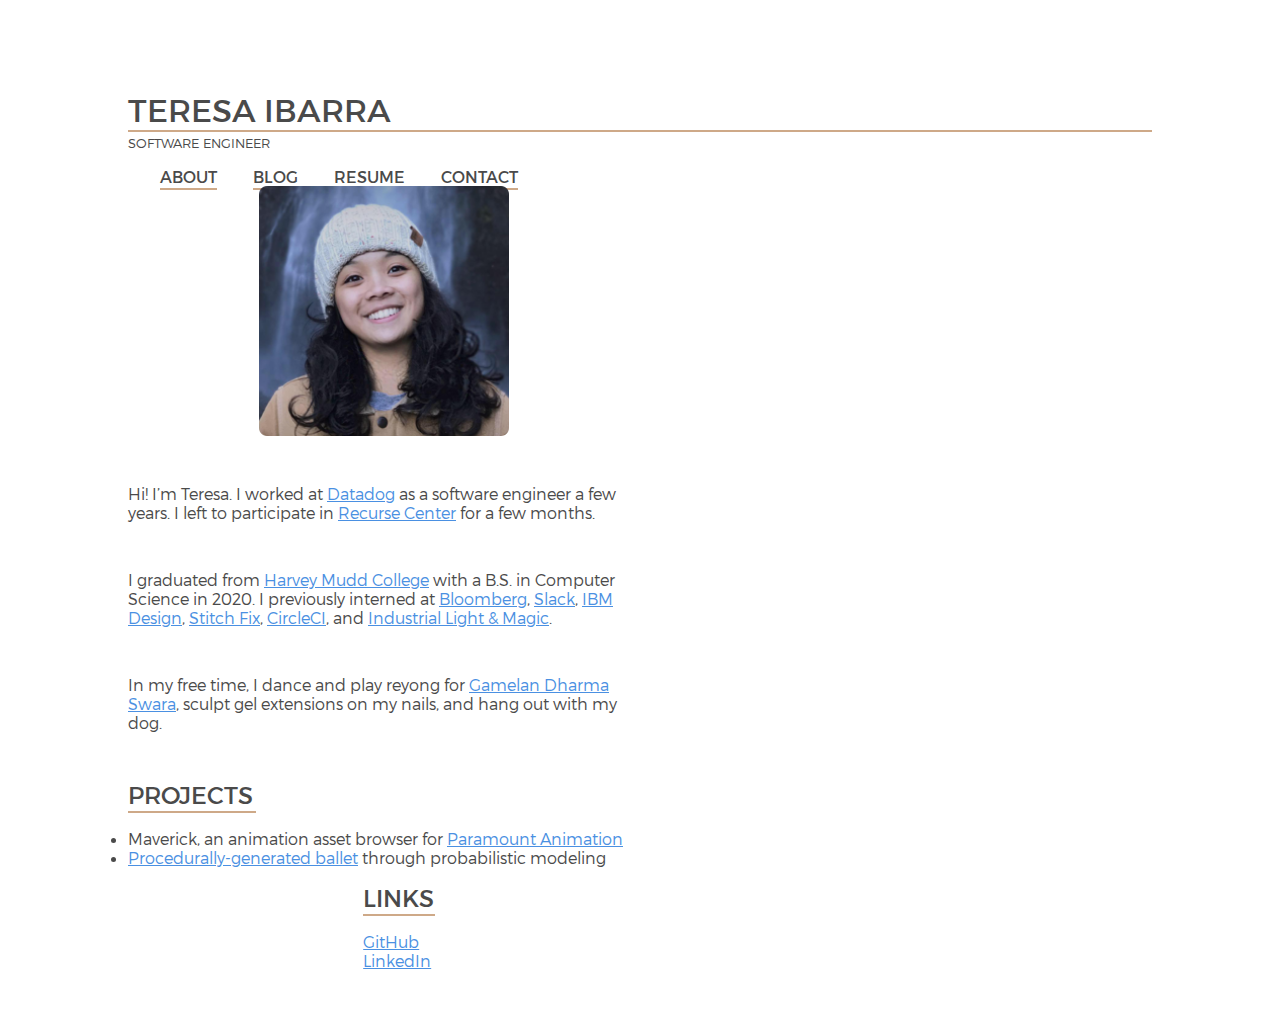
<file: index.html>
<!DOCTYPE html>
<html lang="en">
  <head>
    <meta charset="utf-8" />
    <meta http-equiv="X-UA-Compatible" content="IE=edge" />
    <meta name="viewport" content="width=device-width, initial-scale=1" />
    <meta name="description" content="Teresa Ibarra's personal website" />
    <meta name="author" content="Teresa Ibarra" />
    <link rel="shortcut icon" type="image/png" href="img/favicon.png" />
    <link rel="stylesheet" type="text/css" href="css/main.css" />

    <title>Teresa Ibarra</title>
  </head>

  <body>
    <div class="main-container">
      <div class="row-1">
        <div class="name-desc">
          <div class="underline"><h1>TERESA IBARRA</h1></div>
          <h5>SOFTWARE ENGINEER</h5>
        </div>
        <!-- Navigation -->
        <nav class="navbar" role="navigation">
          <a href="#" class="nav-link">ABOUT</a>
          <a href="blog.html" class="nav-link">BLOG</a>
          <a href="TeresaIbarraResume2023.pdf" class="nav-link">RESUME</a>
          <a href="mailto:mtmibarra@gmail.com" class="nav-link">CONTACT</a>
        </nav>
      </div>

      <div class="row-2">
        <div class="img-container">
          <img
            src="img/headshot.png"
            alt="Headshot/selfie of Teresa Ibarra"
            id="headshot"
          />
        </div>
        <div class="about-container">
          <div class="about">
            <p>
              Hi! I’m Teresa. I worked at
              <a href="https://www.datadoghq.com/">Datadog</a> as a software
              engineer a few years. I left to participate in <a href="https://www.recurse.com/">Recurse Center</a> 
              for a few months. 
            </p>
            <p>
              I graduated from <a href="https://www.hmc.edu/">Harvey Mudd College</a> with a B.S.
              in Computer Science in 2020.
              I previously interned at
              <a href="https://www.bloomberg.com/">Bloomberg</a>,
              <a href="https://slack.com/">Slack</a>,
              <a href="https://www.ibm.com/design/">IBM Design</a>,
              <a href="https://www.stitchfix.com/">Stitch Fix</a>,
              <a href="https://circleci.com/">CircleCI</a>, and
              <a href="https://www.ilm.com/">Industrial Light & Magic</a>.
            </p>
            <p>
              In my free time, I dance and play reyong for
              <a href="https://www.dharmaswara.org">Gamelan Dharma Swara</a>,
              sculpt gel extensions on my nails, and hang out with my dog.
            </p>
          </div>
        </div>
      </div>
      <div class="row-3">
        <div class="projects">
          <div class="projects-title"><h2>PROJECTS</h2></div>
          <ul>
            <li>
              Maverick, an animation asset browser for
              <a href="http://www.paramountanimation.com/"
                >Paramount Animation</a
              >
            </li>
            <li>
              <a
                href="https://docs.google.com/presentation/d/1d9Z7uRZBHDiIX-3huSZ6RUPpTi1ZKsPs1WnagK4L6iQ/"
                >Procedurally-generated ballet</a
              >
              through probabilistic modeling
            </li>
          </ul>
        </div>
        <div class="links-outer">
          <div class="links-inner">
            <div class="links-title"><h2>LINKS</h2></div>
            <ul class="link-list">
              <li><a href="https://github.com/teresaibarra">GitHub</a></li>
              <li>
                <a href="https://www.linkedin.com/in/teresaibarra/">LinkedIn</a>
              </li>
            </ul>
          </div>
          <div class="mobile-buttons">
            <a href="blog.html" class="nav-link">BLOG</a>
            <a href="TeresaIbarraResume2023.pdf" class="nav-link">RESUME</a>
            <a href="mailto:mtmibarra@gmail.com" class="nav-link">CONTACT</a>
          </div>
        </div>
      </div>
    </div>

    <script>
      (function (i, s, o, g, r, a, m) {
        i["GoogleAnalyticsObject"] = r;
        (i[r] =
          i[r] ||
          function () {
            (i[r].q = i[r].q || []).push(arguments);
          }),
          (i[r].l = 1 * new Date());
        (a = s.createElement(o)), (m = s.getElementsByTagName(o)[0]);
        a.async = 1;
        a.src = g;
        m.parentNode.insertBefore(a, m);
      })(
        window,
        document,
        "script",
        "https://www.google-analytics.com/analytics.js",
        "ga"
      );

      ga("create", "UA-66106026-1", "auto");
      ga("send", "pageview");
    </script>
  </body>
</html>
</file>
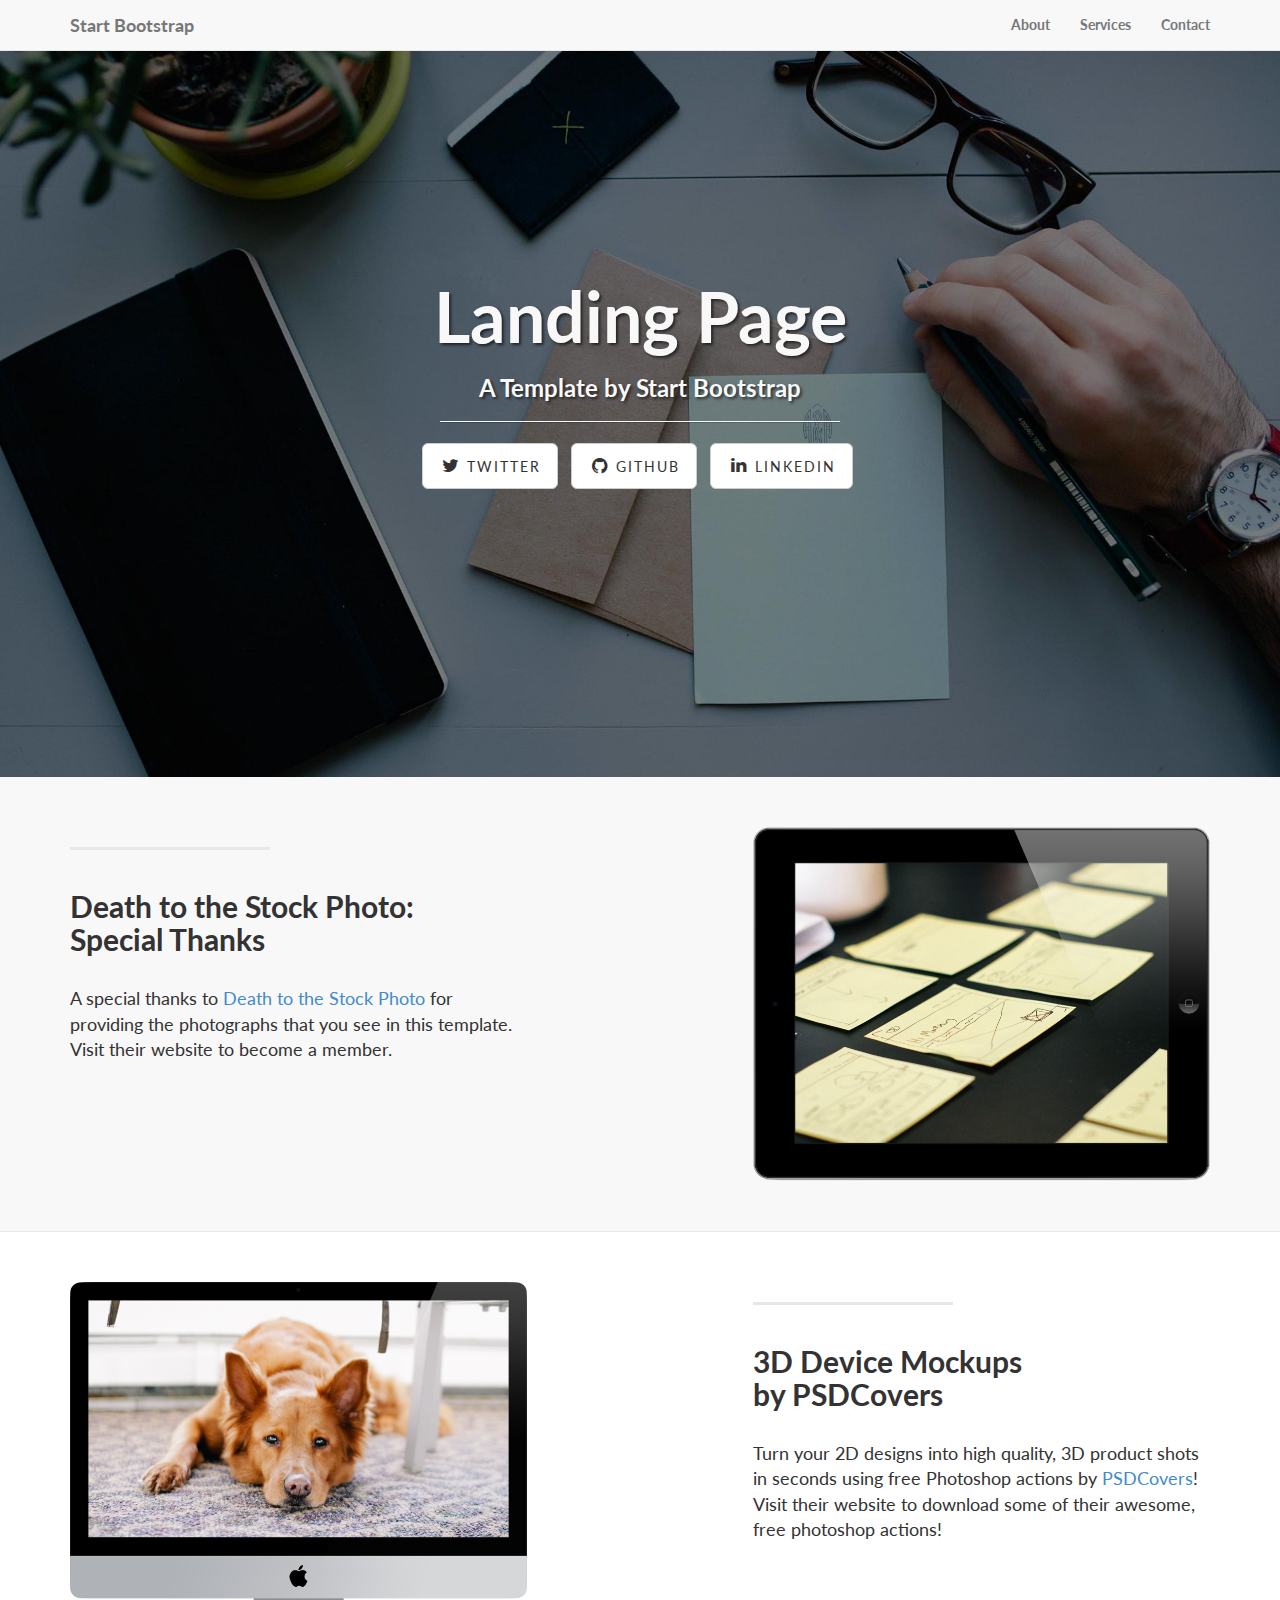
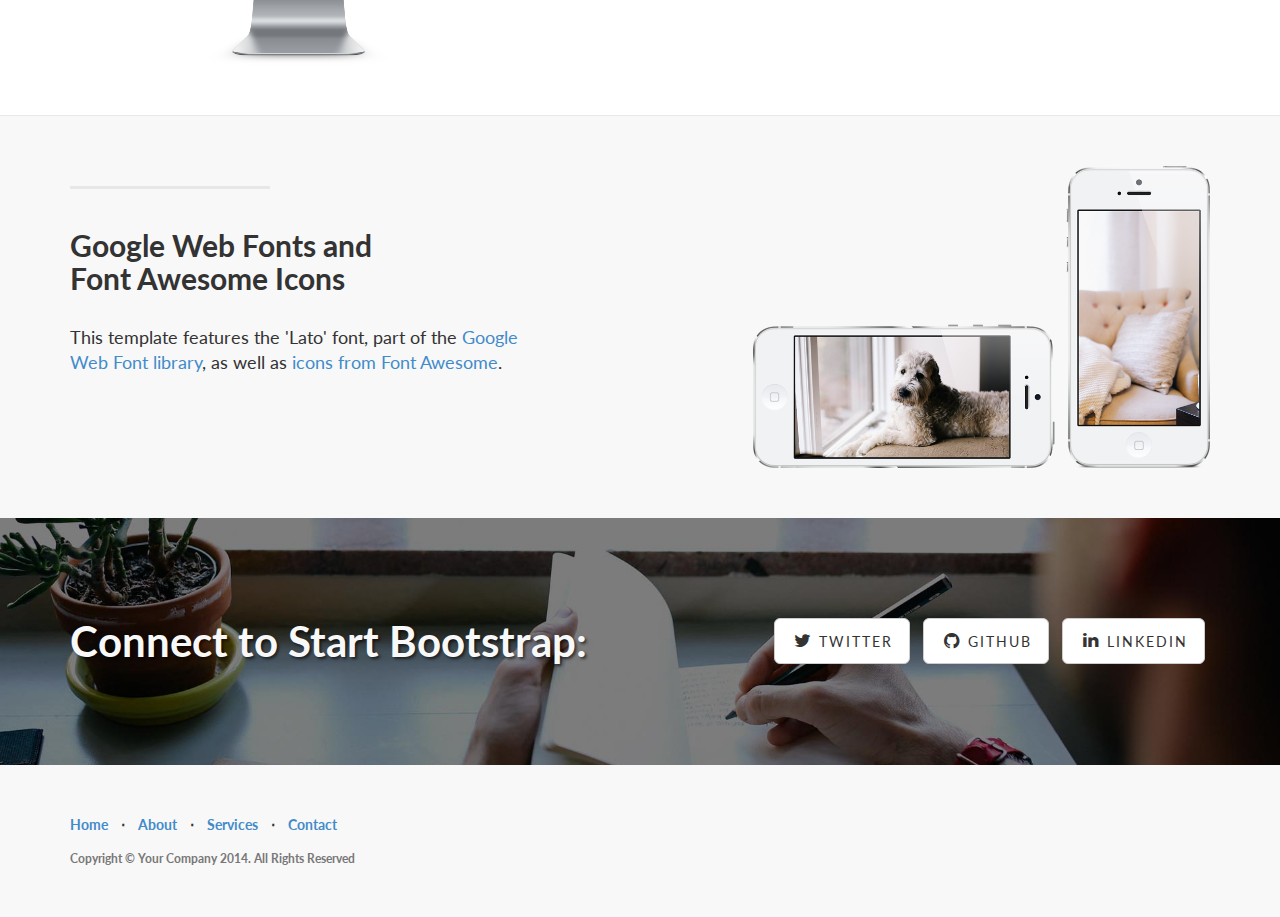
<file: landing-page/index.html>
<!DOCTYPE html>
<html lang="en">

<head>

    <meta charset="utf-8">
    <meta http-equiv="X-UA-Compatible" content="IE=edge">
    <meta name="viewport" content="width=device-width, initial-scale=1">
    <meta name="description" content="">
    <meta name="author" content="">

    <title>Landing Page - Start Bootstrap Theme</title>

    <!-- Bootstrap Core CSS -->
    <link href="css/bootstrap.min.css" rel="stylesheet">

    <!-- Custom CSS -->
    <link href="css/landing-page.css" rel="stylesheet">

    <!-- Custom Fonts -->
    <link href="font-awesome-4.1.0/css/font-awesome.min.css" rel="stylesheet" type="text/css">
    <link href="http://fonts.googleapis.com/css?family=Lato:300,400,700,300italic,400italic,700italic" rel="stylesheet" type="text/css">

    <!-- HTML5 Shim and Respond.js IE8 support of HTML5 elements and media queries -->
    <!-- WARNING: Respond.js doesn't work if you view the page via file:// -->
    <!--[if lt IE 9]>
        <script src="https://oss.maxcdn.com/libs/html5shiv/3.7.0/html5shiv.js"></script>
        <script src="https://oss.maxcdn.com/libs/respond.js/1.4.2/respond.min.js"></script>
    <![endif]-->

</head>

<body>

    <!-- Navigation -->
    <nav class="navbar navbar-default navbar-fixed-top" role="navigation">
        <div class="container">
            <!-- Brand and toggle get grouped for better mobile display -->
            <div class="navbar-header">
                <button type="button" class="navbar-toggle" data-toggle="collapse" data-target="#bs-example-navbar-collapse-1">
                    <span class="sr-only">Toggle navigation</span>
                    <span class="icon-bar"></span>
                    <span class="icon-bar"></span>
                    <span class="icon-bar"></span>
                </button>
                <a class="navbar-brand" href="#">Start Bootstrap</a>
            </div>
            <!-- Collect the nav links, forms, and other content for toggling -->
            <div class="collapse navbar-collapse" id="bs-example-navbar-collapse-1">
                <ul class="nav navbar-nav navbar-right">
                    <li>
                        <a href="#">About</a>
                    </li>
                    <li>
                        <a href="#">Services</a>
                    </li>
                    <li>
                        <a href="#">Contact</a>
                    </li>
                </ul>
            </div>
            <!-- /.navbar-collapse -->
        </div>
        <!-- /.container -->
    </nav>

    <!-- Header -->
    <div class="intro-header">

        <div class="container">

            <div class="row">
                <div class="col-lg-12">
                    <div class="intro-message">
                        <h1>Landing Page</h1>
                        <h3>A Template by Start Bootstrap</h3>
                        <hr class="intro-divider">
                        <ul class="list-inline intro-social-buttons">
                            <li>
                                <a href="https://twitter.com/SBootstrap" class="btn btn-default btn-lg"><i class="fa fa-twitter fa-fw"></i> <span class="network-name">Twitter</span></a>
                            </li>
                            <li>
                                <a href="https://github.com/IronSummitMedia/startbootstrap" class="btn btn-default btn-lg"><i class="fa fa-github fa-fw"></i> <span class="network-name">Github</span></a>
                            </li>
                            <li>
                                <a href="#" class="btn btn-default btn-lg"><i class="fa fa-linkedin fa-fw"></i> <span class="network-name">Linkedin</span></a>
                            </li>
                        </ul>
                    </div>
                </div>
            </div>

        </div>
        <!-- /.container -->

    </div>
    <!-- /.intro-header -->

    <!-- Page Content -->

    <div class="content-section-a">

        <div class="container">

            <div class="row">
                <div class="col-lg-5 col-sm-6">
                    <hr class="section-heading-spacer">
                    <div class="clearfix"></div>
                    <h2 class="section-heading">Death to the Stock Photo:<br>Special Thanks</h2>
                    <p class="lead">A special thanks to <a target="_blank" href="http://join.deathtothestockphoto.com/">Death to the Stock Photo</a> for providing the photographs that you see in this template. Visit their website to become a member.</p>
                </div>
                <div class="col-lg-5 col-lg-offset-2 col-sm-6">
                    <img class="img-responsive" src="img/ipad.png" alt="">
                </div>
            </div>

        </div>
        <!-- /.container -->

    </div>
    <!-- /.content-section-a -->

    <div class="content-section-b">

        <div class="container">

            <div class="row">
                <div class="col-lg-5 col-lg-offset-1 col-sm-push-6  col-sm-6">
                    <hr class="section-heading-spacer">
                    <div class="clearfix"></div>
                    <h2 class="section-heading">3D Device Mockups<br>by PSDCovers</h2>
                    <p class="lead">Turn your 2D designs into high quality, 3D product shots in seconds using free Photoshop actions by <a target="_blank" href="http://www.psdcovers.com/">PSDCovers</a>! Visit their website to download some of their awesome, free photoshop actions!</p>
                </div>
                <div class="col-lg-5 col-sm-pull-6  col-sm-6">
                    <img class="img-responsive" src="img/dog.png" alt="">
                </div>
            </div>

        </div>
        <!-- /.container -->

    </div>
    <!-- /.content-section-b -->

    <div class="content-section-a">

        <div class="container">

            <div class="row">
                <div class="col-lg-5 col-sm-6">
                    <hr class="section-heading-spacer">
                    <div class="clearfix"></div>
                    <h2 class="section-heading">Google Web Fonts and<br>Font Awesome Icons</h2>
                    <p class="lead">This template features the 'Lato' font, part of the <a target="_blank" href="http://www.google.com/fonts">Google Web Font library</a>, as well as <a target="_blank" href="http://fontawesome.io">icons from Font Awesome</a>.</p>
                </div>
                <div class="col-lg-5 col-lg-offset-2 col-sm-6">
                    <img class="img-responsive" src="img/phones.png" alt="">
                </div>
            </div>

        </div>
        <!-- /.container -->

    </div>
    <!-- /.content-section-a -->

    <div class="banner">

        <div class="container">

            <div class="row">
                <div class="col-lg-6">
                    <h2>Connect to Start Bootstrap:</h2>
                </div>
                <div class="col-lg-6">
                    <ul class="list-inline banner-social-buttons">
                        <li>
                            <a href="https://twitter.com/SBootstrap" class="btn btn-default btn-lg"><i class="fa fa-twitter fa-fw"></i> <span class="network-name">Twitter</span></a>
                        </li>
                        <li>
                            <a href="https://github.com/IronSummitMedia/startbootstrap" class="btn btn-default btn-lg"><i class="fa fa-github fa-fw"></i> <span class="network-name">Github</span></a>
                        </li>
                        <li>
                            <a href="#" class="btn btn-default btn-lg"><i class="fa fa-linkedin fa-fw"></i> <span class="network-name">Linkedin</span></a>
                        </li>
                    </ul>
                </div>
            </div>

        </div>
        <!-- /.container -->

    </div>
    <!-- /.banner -->

    <!-- Footer -->
    <footer>
        <div class="container">
            <div class="row">
                <div class="col-lg-12">
                    <ul class="list-inline">
                        <li>
                            <a href="#home">Home</a>
                        </li>
                        <li class="footer-menu-divider">&sdot;</li>
                        <li>
                            <a href="#about">About</a>
                        </li>
                        <li class="footer-menu-divider">&sdot;</li>
                        <li>
                            <a href="#services">Services</a>
                        </li>
                        <li class="footer-menu-divider">&sdot;</li>
                        <li>
                            <a href="#contact">Contact</a>
                        </li>
                    </ul>
                    <p class="copyright text-muted small">Copyright &copy; Your Company 2014. All Rights Reserved</p>
                </div>
            </div>
        </div>
    </footer>

    <!-- jQuery Version 1.11.0 -->
    <script src="js/jquery-1.11.0.js"></script>

    <!-- Bootstrap Core JavaScript -->
    <script src="js/bootstrap.min.js"></script>

</body>

</html>
</file>
<file: css/main.css>
@font-face {
    font-family: 'Montserrat Light';
    src: url("../fonts/Montserrat-Light.ttf")
}

@font-face {
    font-family:"Montserrat Regular";
    src: url("../fonts/Montserrat-Regular.ttf")
}

ul {
	padding: 0;
}

body {
	vertical-align: middle;
	font-family: 'Montserrat Light';
	color: #4A4A4A;
}

h1, h2 {
	font-weight: normal;
	margin:0;
	font-family: 'Montserrat Regular';
}

h5 {
	font-weight: normal;
	margin:0;
	font-family: 'Montserrat Light';
}

h1, h2 {
	border-bottom: 2px solid #CEA988;
	padding-bottom: 2px;
	margin-bottom: 3px;
}

a {
	color: #4A90E2;
}

img {
	width: 80%;
	max-width: 250px;
	align-self: center;
}

p {
	padding-bottom: 2rem;
}

.main-container {
	position: absolute;
    top:0;
    bottom: 0;
    left: 0;
    right: 0;

    margin: auto;
    width: 80%;
    height: 80%;
}

.name-desc {
	display: flex;
	flex-direction: column;
}

.header {
	display: flex;
	justify-content: space-between;
	margin-bottom: 3rem;
}

.img-container {
	width: 50%;
	margin-bottom: 3rem;
	display: flex;
	justify-content: center;
}

.link-list {
	list-style-type: none;
	margin-bottom: 54px;
}

.navbar {
	margin-top: 1rem;
	margin-right: 3rem;
}

.nav-link {
	font-family: "Montserrat Regular";
	color: #4A4A4A;
	text-decoration: none;
	border-bottom: 2px solid #CEA988;
	padding-bottom: 2px;
	margin-left: 2rem;
}

.sections {
	display: flex;
	flex-flow: wrap;
	padding: 0;
}

.about-container {
	width: 50%;
}

.about {
	width: 100%;
}

.projects {
	width: 61%;
}

.projects-title {
	width: 8rem;
}

.links-title {
	width: 4.5rem;
}

.links-outer {
	display: flex;
	justify-content: flex-end;
	width: 30%
}

.mobile-buttons {
	display: none;
}

@media (max-width: 700px) {
	.main-container {
		height: 90%;
	}

	.navbar {
		display: none;
	}

	.sections {
		flex-direction: wrap;
		padding:0;
	}

	.img-container {
		width:100%;
	}

	.about {
		width: 100%;
	}

	.about-container {
		width: 100%;
	}

	.projects {
		width: 100%;
		margin-bottom: 48px;
	}

	.links-outer {
		width: 50%;
		justify-content: flex-start;
	}

	.mobile-buttons {
		display: flex;
		width: 50%;
		flex-direction: column;
		align-items: center;
	}

	.nav-link {
		margin-bottom: 20px;
		margin-left: 0;
		font-size: 20px;
	}

}
</file>
<file: landing-page/css/landing-page.css>
/*!
 * Start Bootstrap - Landing Page Bootstrap Theme (http://startbootstrap.com)
 * Code licensed under the Apache License v2.0.
 * For details, see http://www.apache.org/licenses/LICENSE-2.0.
 */

body,
html {
    width: 100%;
    height: 100%;
}

body,
h1,
h2,
h3,
h4,
h5,
h6 {
    font-family: "Lato","Helvetica Neue",Helvetica,Arial,sans-serif;
    font-weight: 700;
}

.lead {
    font-size: 18px;
    font-weight: 400;
}

.intro-header {
    padding-top: 50px; /* If you're making other pages, make sure there is 50px of padding to make sure the navbar doesn't overlap content! */
    padding-bottom: 50px;
    text-align: center;
    color: #f8f8f8;
    background: url(../img/intro-bg.jpg) no-repeat center center;
    background-size: cover;
}

.intro-message {
    position: relative;
    padding-top: 20%;
    padding-bottom: 20%;
}

.intro-message > h1 {
    margin: 0;
    text-shadow: 2px 2px 3px rgba(0,0,0,0.6);
    font-size: 5em;
}

.intro-divider {
    width: 400px;
    border-top: 1px solid #f8f8f8;
    border-bottom: 1px solid rgba(0,0,0,0.2);
}

.intro-message > h3 {
    text-shadow: 2px 2px 3px rgba(0,0,0,0.6);
}

@media(max-width:767px) {
    .intro-message {
        padding-bottom: 15%;
    }

    .intro-message > h1 {
        font-size: 3em;
    }

    ul.intro-social-buttons > li {
        display: block;
        margin-bottom: 20px;
        padding: 0;
    }

    ul.intro-social-buttons > li:last-child {
        margin-bottom: 0;
    }

    .intro-divider {
        width: 100%;
    }
}

.network-name {
    text-transform: uppercase;
    font-size: 14px;
    font-weight: 400;
    letter-spacing: 2px;
}

.content-section-a {
    padding: 50px 0;
    background-color: #f8f8f8;
}

.content-section-b {
    padding: 50px 0;
    border-top: 1px solid #e7e7e7;
    border-bottom: 1px solid #e7e7e7;
}

.section-heading {
    margin-bottom: 30px;
}

.section-heading-spacer {
    float: left;
    width: 200px;
    border-top: 3px solid #e7e7e7;
}

.banner {
    padding: 100px 0;
    color: #f8f8f8;
    background: url(../img/banner-bg.jpg) no-repeat center center;
    background-size: cover;
}

.banner h2 {
    margin: 0;
    text-shadow: 2px 2px 3px rgba(0,0,0,0.6);
    font-size: 3em;
}

.banner ul {
    margin-bottom: 0;
}

.banner-social-buttons {
    float: right;
    margin-top: 0;
}

@media(max-width:1199px) {
    ul.banner-social-buttons {
        float: left;
        margin-top: 15px;
    }
}

@media(max-width:767px) {
    .banner h2 {
        margin: 0;
        text-shadow: 2px 2px 3px rgba(0,0,0,0.6);
        font-size: 3em;
    }

    ul.banner-social-buttons > li {
        display: block;
        margin-bottom: 20px;
        padding: 0;
    }

    ul.banner-social-buttons > li:last-child {
        margin-bottom: 0;
    }
}

footer {
    padding: 50px 0;
    background-color: #f8f8f8;
}

p.copyright {
    margin: 15px 0 0;
}
</file>
